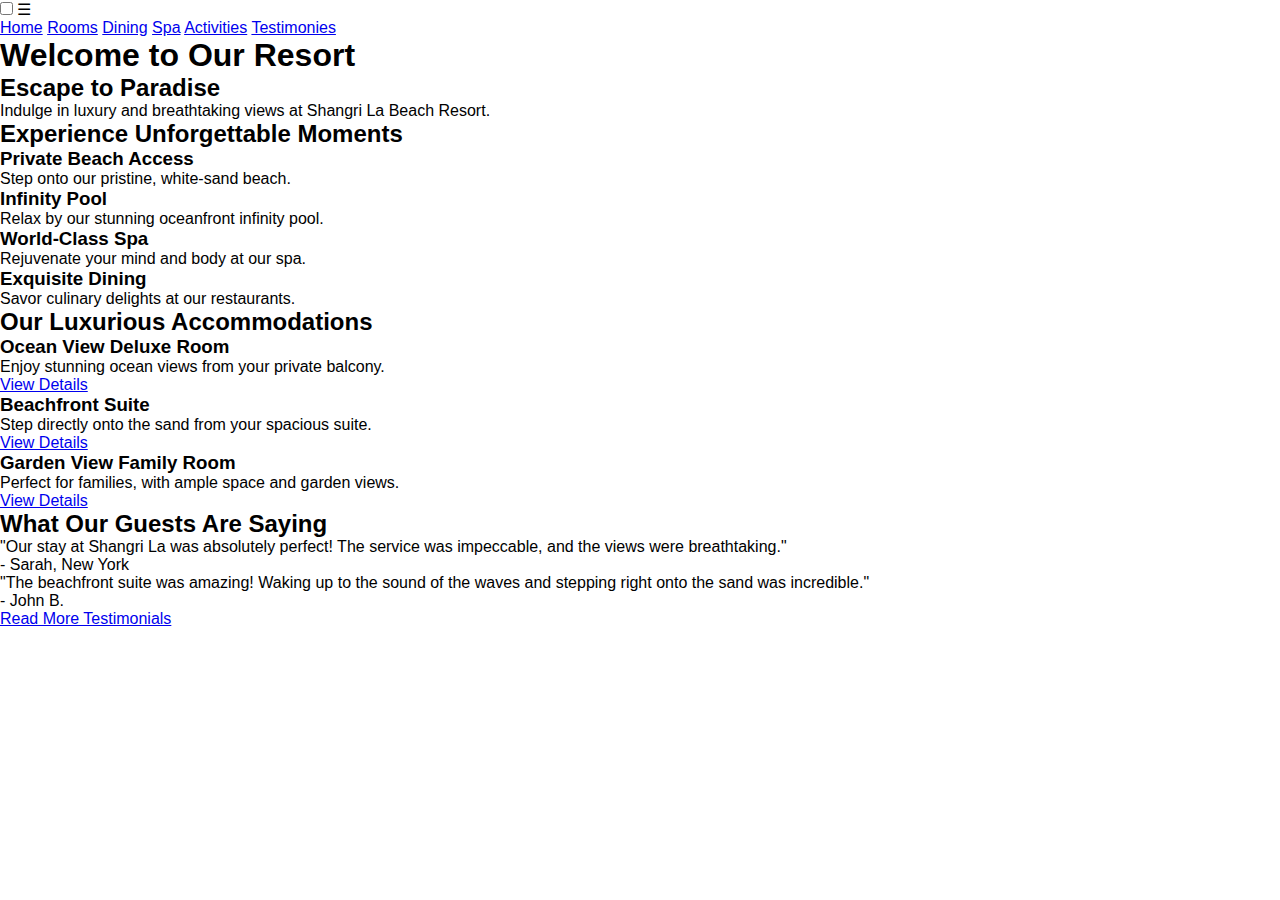
<file: index.html>
<!DOCTYPE html>
<html lang="en">
<head>
  <meta charset="UTF-8">
  <title>Resort Homepage</title>
  <link rel="stylesheet" href="global.css">
</head>
    <body>
    <nav class="hamburger-menu">
        <input type="checkbox" id="menu-toggle">
        <label for="menu-toggle" class="menu-icon">&#9776;</label>
        <div class="menu">
            <a href="index.html">Home</a>
            <a href="./pages/rooms.html">Rooms</a>
            <a href="./pages/dining.html">Dining</a>
            <a href="./pages/spa.html">Spa</a>
            <a href="./pages/activities.html">Activities</a>
            <a href="./pages/testimonies.html">Testimonies</a>
        </div>
    </nav>
    <!-- Homepage content-->
    <h1>Welcome to Our Resort</h1>   
        <h2>Escape to Paradise</h2>
            <p>Indulge in luxury and breathtaking views at Shangri La Beach Resort.</p>
        <h2>Experience Unforgettable Moments</h2>
        <h3>Private Beach Access</h3>
            <p>Step onto our pristine, white-sand beach.</p>
        <h3>Infinity Pool</h3>
            <p>Relax by our stunning oceanfront infinity pool.</p>
        <h3>World-Class Spa</h3>
            <p>Rejuvenate your mind and body at our spa.</p>
        <h3>Exquisite Dining</h3>
            <p>Savor culinary delights at our restaurants.</p>
    
        <h2>Our Luxurious Accommodations</h2>
        <h3>Ocean View Deluxe Room</h3>
            <p>Enjoy stunning ocean views from your private balcony.</p>    
            <p><a href="./pages/rooms.html">View Details</a></p>
        <h3>Beachfront Suite</h3>
            <p>Step directly onto the sand from your spacious suite.</p>    
            <p><a href="./pages/rooms.html">View Details</a></p>
        <h3>Garden View Family Room</h3>
            <p>Perfect for families, with ample space and garden views.</p>    
            <p><a href="./pages/rooms.html">View Details</a></p>
        <h2>What Our Guests Are Saying</h2>
            <p>"Our stay at Shangri La was absolutely perfect! 
                The service was impeccable, and the views were breathtaking."</p>
                <p>- Sarah, New York</p>
            <p>"The beachfront suite was amazing! Waking up to the 
                sound of the waves and stepping right onto the sand was incredible."</p>
                <p>- John B.</p>
            <p><a href="./pages/testimonies.html">Read More Testimonials</a></p>
    </body>
</html>
</file>
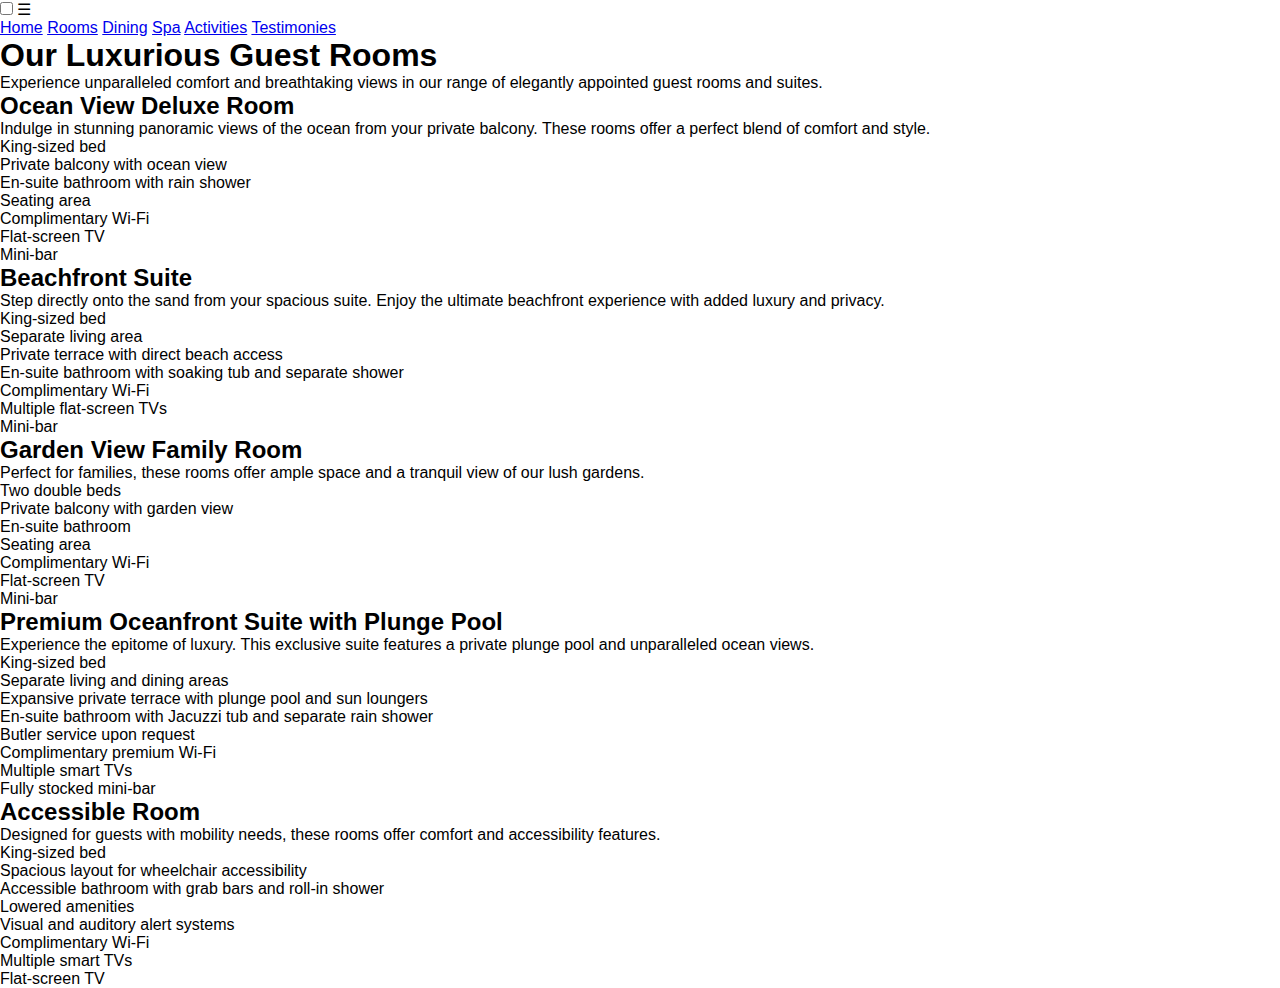
<file: pages/rooms.html>
<!DOCTYPE html>
<html lang="en">
<head>
  <meta charset="UTF-8">
  <title>Rooms</title>
  <link rel="stylesheet" href="../global.css">
</head>
    <body>
        <nav class="hamburger-menu">
            <input type="checkbox" id="menu-toggle">
            <label for="menu-toggle" class="menu-icon">&#9776;</label>
            <div class="menu">
                <a href="../index.html">Home</a>
                <a href="rooms.html">Rooms</a>
                <a href="dining.html">Dining</a>
                <a href="spa.html">Spa</a>
                <a href="activities.html">Activities</a>
                <a href="testimonies.html">Testimonies</a>
            </div>
        </nav>
        <!-- Room-page content-->
        <h1>Our Luxurious Guest Rooms</h1>
            <p>Experience unparalleled comfort and breathtaking 
            views in our range of elegantly appointed guest rooms and suites.</p>
        <h2>Ocean View Deluxe Room</h2>
            <p>Indulge in stunning panoramic views of the ocean from your private balcony.
            These rooms offer a perfect blend of comfort and style.</p>
            <ul>
                <li>King-sized bed</li>
                <li>Private balcony with ocean view</li>
                <li>En-suite bathroom with rain shower</li>
                <li>Seating area</li>
                <li>Complimentary Wi-Fi</li>
                <li>Flat-screen TV</li>
                <li>Mini-bar</li>
            </ul>
        <h2>Beachfront Suite</h2>
            <p>Step directly onto the sand from your spacious suite. 
            Enjoy the ultimate beachfront experience with added luxury and privacy.</p>
            <ul>
                <li>King-sized bed</li>
                <li>Separate living area</li>
                <li>Private terrace with direct beach access</li>
                <li>En-suite bathroom with soaking tub and separate shower</li>
                <li>Complimentary Wi-Fi</li>
                <li>Multiple flat-screen TVs</li>
                <li>Mini-bar</li>
            </ul>
        <h2>Garden View Family Room</h2>
            <p>Perfect for families, these rooms offer ample space and a tranquil view of our lush gardens.</p>
            <ul>
                <li>Two double beds</li>
                <li>Private balcony with garden view</li>
                <li>En-suite bathroom</li>
                <li>Seating area</li>
                <li>Complimentary Wi-Fi</li>
                <li>Flat-screen TV</li>
                <li>Mini-bar</li>
            </ul>
        <h2>Premium Oceanfront Suite with Plunge Pool</h2>
            <p>Experience the epitome of luxury. This exclusive suite features a private plunge pool and unparalleled ocean views.</p>
            <ul>
                <li>King-sized bed</li>
                <li>Separate living and dining areas</li>
                <li>Expansive private terrace with plunge pool and sun loungers</li>
                <li>En-suite bathroom with Jacuzzi tub and separate rain shower</li>
                <li>Butler service upon request</li>
                <li>Complimentary premium Wi-Fi</li>
                <li>Multiple smart TVs</li>
                <li>Fully stocked mini-bar</li>
            </ul>
        <h2>Accessible Room</h2>
            <p>Designed for guests with mobility needs, these rooms offer comfort and accessibility features.</p>
            <ul>
                <li>King-sized bed</li>
                <li>Spacious layout for wheelchair accessibility</li>
                <li>Accessible bathroom with grab bars and roll-in shower</li>
                <li>Lowered amenities</li>
                <li>Visual and auditory alert systems</li>
                <li>Complimentary Wi-Fi</li>
                <li>Multiple smart TVs</li>
                <li>Flat-screen TV</li>
            </ul>
    </body>
</html>
</file>
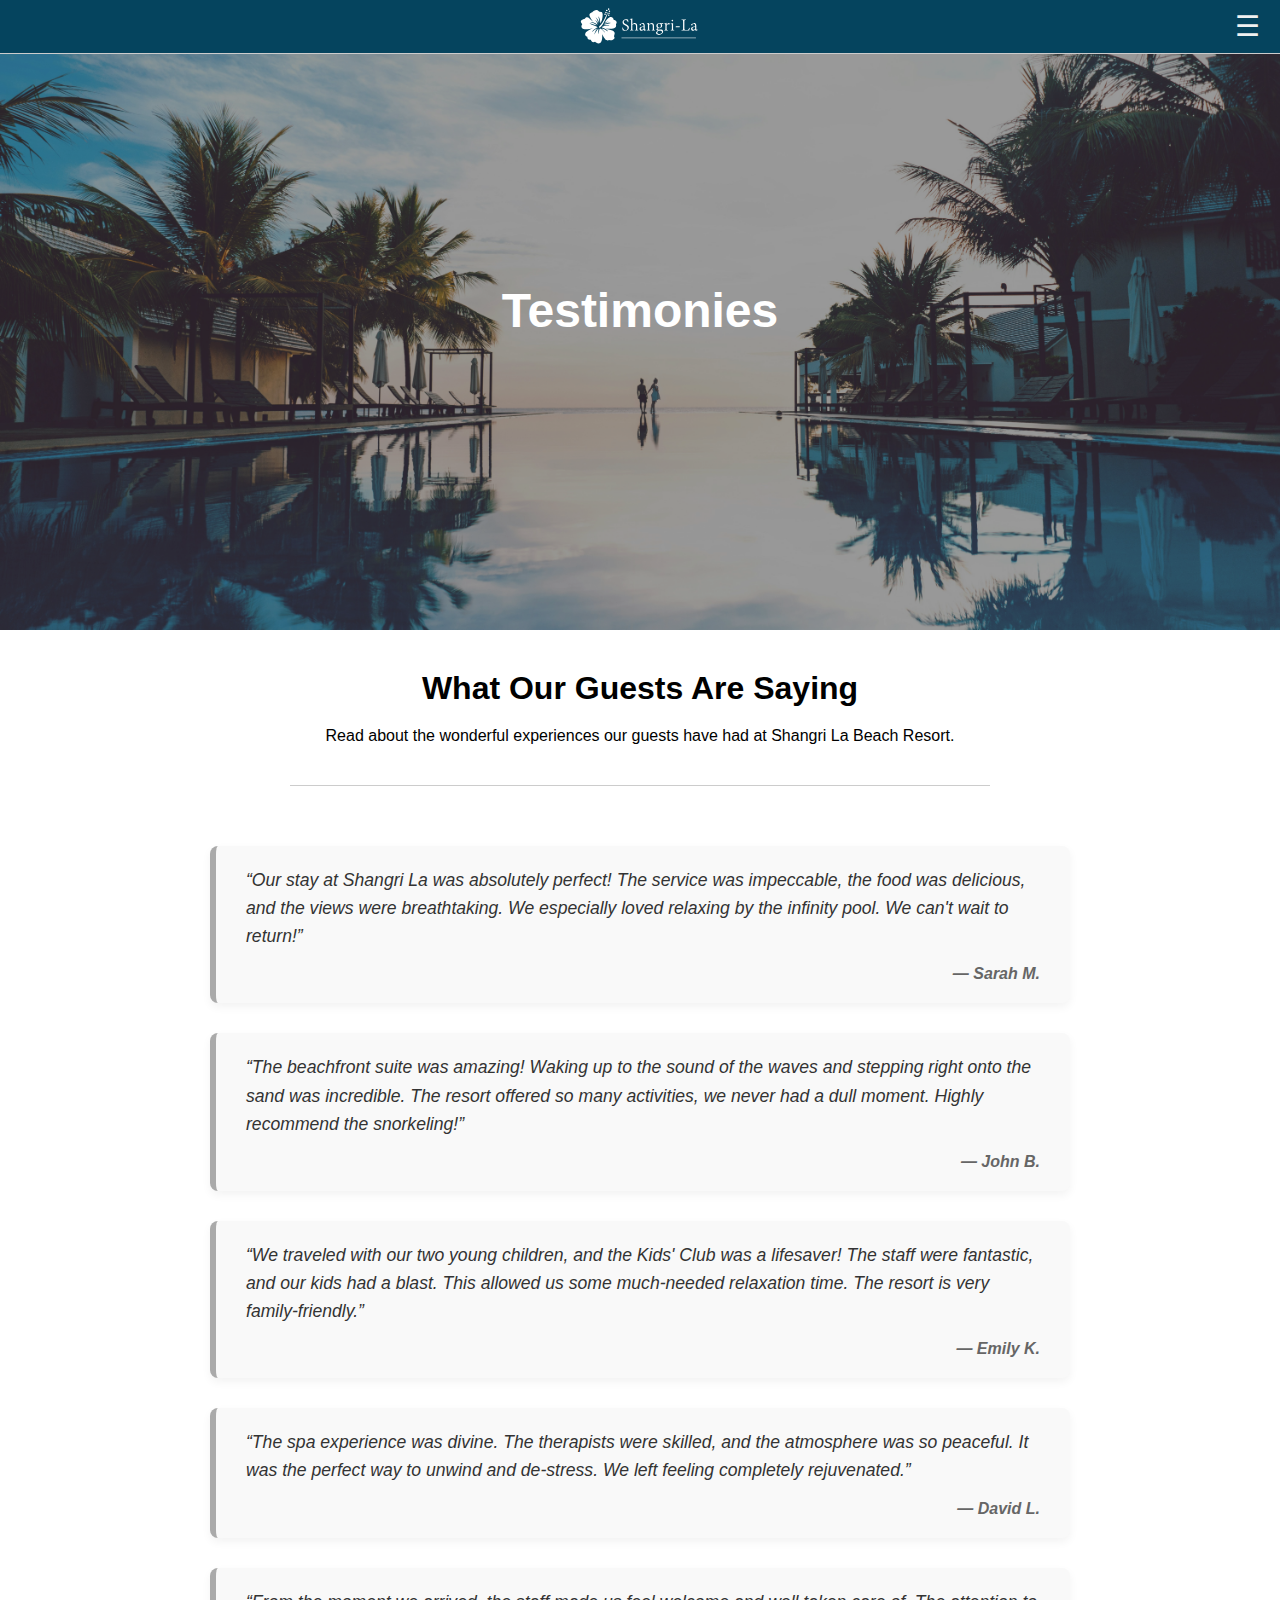
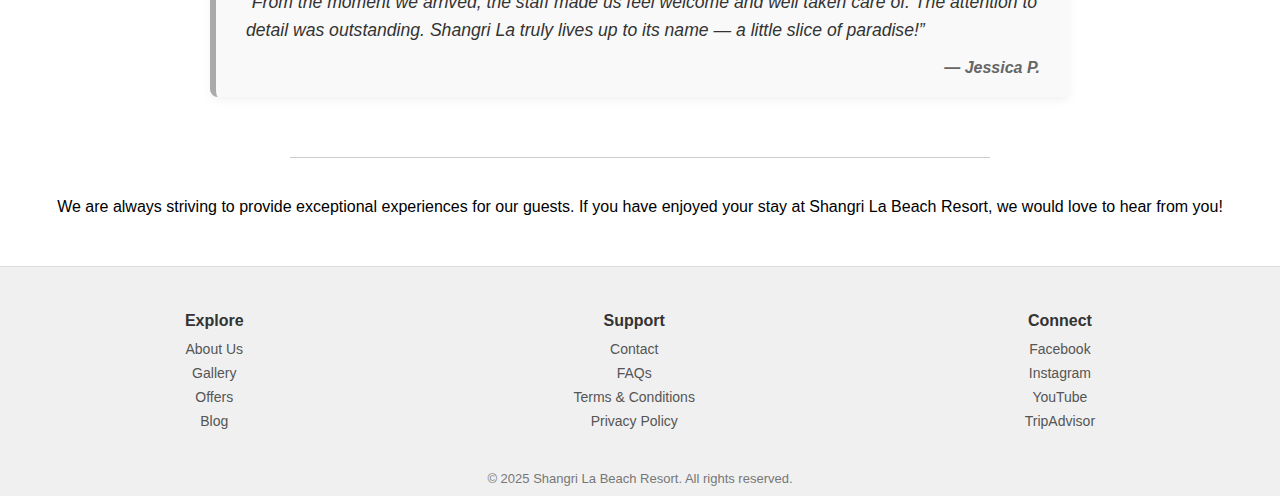
<file: pages/testimonies.html>
<!DOCTYPE html>
<html lang="en">
<head>
  <meta charset="UTF-8">
  <title>Testimonies</title>
  <link rel="stylesheet" href="../global.css">
  <link rel="icon" href="../images/favicon.png">
</head>
  <body>
      <header class="navbar">
          <div class="logo">
            <a href="../index.html"><img src="../images/logo.svg" alt="Shangri La Logo"></a>
          </div>
          <div class="menu-container">
            <div class="menu-toggle" id="menu-toggle">&#9776;</div>
            <nav class="nav-links" id="nav-links">
              <a href="../index.html">Home</a>
              <a href="rooms.html">Rooms</a>
              <a href="dining.html">Dining</a>
              <a href="spa.html">Spa</a>
              <a href="activities.html">Activities</a>
              <a href="testimonies.html">Testimonies</a>
            </nav>
          </div>
      </header> 
      <!-- Hero Banner -->
      <section class="hero" style="background-image: url('../images/testimonies-hero.jpg');">
        <div class="hero-content">
          <h1>Testimonies</h1>
        </div>
      </section>
      <div class="centered-text">
        <h1>What Our Guests Are Saying</h1>
        <p>Read about the wonderful experiences our guests have had at Shangri La Beach Resort.</p>
      </div>
      <hr>
      <!-- testimonies-page content -->
      <section class="testimonials-list">
        <blockquote>
          <p>“Our stay at Shangri La was absolutely perfect! The service was impeccable, the food was delicious, and the views were breathtaking. We especially loved relaxing by the infinity pool. We can't wait to return!”</p>
          <footer>— Sarah M.</footer>
        </blockquote>
      
        <blockquote>
          <p>“The beachfront suite was amazing! Waking up to the sound of the waves and stepping right onto the sand was incredible. The resort offered so many activities, we never had a dull moment. Highly recommend the snorkeling!”</p>
          <footer>— John B.</footer>
        </blockquote>
      
        <blockquote>
          <p>“We traveled with our two young children, and the Kids' Club was a lifesaver! The staff were fantastic, and our kids had a blast. This allowed us some much-needed relaxation time. The resort is very family-friendly.”</p>
          <footer>— Emily K.</footer>
        </blockquote>
      
        <blockquote>
          <p>“The spa experience was divine. The therapists were skilled, and the atmosphere was so peaceful. It was the perfect way to unwind and de-stress. We left feeling completely rejuvenated.”</p>
          <footer>— David L.</footer>
        </blockquote>
      
        <blockquote>
          <p>“From the moment we arrived, the staff made us feel welcome and well taken care of. The attention to detail was outstanding. Shangri La truly lives up to its name — a little slice of paradise!”</p>
          <footer>— Jessica P.</footer>
        </blockquote>
      </section>
      <hr>
      <div class="centered-text">
        <p>We are always striving to provide exceptional experiences for our guests. 
          If you have enjoyed your stay at Shangri La Beach Resort, we would love to hear from you!</p>
      </div>
      <!-- Footer -->
      <footer class="footer">
        <div class="footer-content">
          <div class="footer-section">
            <h4>Explore</h4>
            <ul>
              <li><a href="#">About Us</a></li>
              <li><a href="#">Gallery</a></li>
              <li><a href="#">Offers</a></li>
              <li><a href="#">Blog</a></li>
            </ul>
          </div>
      
          <div class="footer-section">
            <h4>Support</h4>
            <ul>
              <li><a href="#">Contact</a></li>
              <li><a href="#">FAQs</a></li>
              <li><a href="#">Terms & Conditions</a></li>
              <li><a href="#">Privacy Policy</a></li>
            </ul>
          </div>
      
          <div class="footer-section">
            <h4>Connect</h4>
            <ul>
              <li><a href="#">Facebook</a></li>
              <li><a href="#">Instagram</a></li>
              <li><a href="#">YouTube</a></li>
              <li><a href="#">TripAdvisor</a></li>
            </ul>
          </div>
        </div>
        <p class="footer-bottom">&copy; 2025 Shangri La Beach Resort. All rights reserved.</p>
      </footer>
      <!-- Javascript -->
      <script src="../global.js" defer></script>
</body>
</html>
</file>
<file: global.css>
/* Reset and base */
* {
    margin: 0;
    padding: 0;
    box-sizing: border-box;
}
  
body {
    font-family: Arial, sans-serif;
}
  
/* Navbar styles */
.navbar {
    position: fixed;
    top: 0;
    width: 100%;
    background-color: #05445E;
    z-index: 1000;
    display: flex;
    align-items: center;
    justify-content: space-between;
    padding: 10px 20px;
    border-bottom: 1px solid #cccccc;
}
  
/* Centers logo */
.logo {
    position: absolute;
    left: 50%;
    transform: translateX(-50%);
}
  
.logo img {
    height: 40px;
    display: block;
}
  
/* Container for hamburger and nav links */
.menu-container {
    display: flex;
    align-items: center;
    margin-left: auto;
}
  
/* Hamburger icon */
.menu-toggle {
    font-size: 28px;
    cursor: pointer;
    padding-left: 15px;
    color: #f0f0f0;
}
  
/* Navigation links */
.nav-links {
    display: none;
    flex-direction: column;
    background-color: white;
    position: absolute;
    top: 60px;
    right: 10px;
    padding: 10px;
    border: 1px solid #eeeeee;
    min-width: 150px;
}
  
.nav-links.active {
    display: flex;
}
  
.nav-links a {
    text-decoration: none;
    color: #333333;
    font-weight: 600;
    margin: 5px 0;
    padding: 5px;
}
  
/* Desktop layout */
@media (min-width: 769px) {
    .nav-links {
      top: 60px;
      right: 10px;
      align-items: flex-end;
    }
}

/* Hero Banner */
.hero {
width: 100%;
height: 70vh;
background-size: cover;
background-position: center;
display: flex;
align-items: center;
justify-content: center;
position: relative;
text-align: center;
color: white;
}

.hero::before {
content: "";
position: absolute;
top: 0; left: 0;
width: 100%;
height: 100%;
background-color: rgba(0, 0, 0, 0.4); 
z-index: 1;
}

.hero-content {
position: relative;
z-index: 2;
padding: 20px;
}

.hero-content h1 {
font-size: 3rem;
margin-bottom: 10px;
}

.hero-content p {
font-size: 1.2rem;
}

/* Center text */
.centered-text {
    margin-top: 40px;
    text-align: center;
}

.centered-text h1 {
    margin-bottom: 20px; 
}

.centered-text h2 {
    margin-bottom: 20px; 
}

.centered-text h3 {
    margin-bottom: 20px; 
}

/* Grey line */
hr {
    border: none;
    border-top: 1px solid #cccccc; 
    width: 700px;               
    margin: 40px auto;          
}
  
/* Info section layout */
.info-section {
padding: 40px 20px;
display: flex;
justify-content: center;
}

.info-container {
display: flex;
flex-wrap: wrap;
max-width: 1200px;
align-items: center;
gap: 30px;
}

/* Default: Image left, text right */
.info-image {
flex: 1 1 400px;
}

.info-image img {
width: 100%;
height: auto;
border-radius: 10px;
}

.info-text {
flex: 1 1 400px;
}

.info-text h2 {
margin-bottom: 15px;
color: #333333;
}

.info-text h3 {
margin-top: 10px;
color: #444444;
}

.info-text p {
margin-bottom: 10px;
color: #555555;
}

/* Alternating layout */
.info-section.reverse .info-container {
flex-direction: row-reverse;
}

/* Mobile-friendly layout */
@media (max-width: 768px) {
    .info-container {
        flex-direction: column;
        text-align: center;
    }

    .info-section.reverse .info-container {
        flex-direction: column;
    }
}

.testimonials-list {
max-width: 900px;
margin: 60px auto;
padding: 0 20px;
}

.testimonials-list blockquote {
background-color: #f9f9f9;
border-left: 6px solid #aaaaaa;
margin: 30px 0;
padding: 20px 30px;
font-style: italic;
position: relative;
box-shadow: 0 4px 10px rgba(0,0,0,0.05);
border-radius: 8px;
}

.testimonials-list blockquote p {
font-size: 1.1rem;
color: #333333;
line-height: 1.6;
margin-bottom: 15px;
}

.testimonials-list blockquote footer {
text-align: right;
font-weight: bold;
color: #666666;
}

/* Testimonials slider layout */
.testimonials-slider {
text-align: center;
margin: 50px auto;
max-width: 700px;
}

.slider-container {
display: flex;
align-items: center;
justify-content: center;
position: relative;
}

.arrow {
font-size: 24px;
padding: 10px 20px;
background-color: transparent;
border: none;
cursor: pointer;
user-select: none;
}

.testimonial-wrapper {
overflow: hidden;
width: 100%;
max-width: 500px;
height: 150px;
position: relative;
}

.testimonial {
position: absolute;
top: 0;
width: 100%;
opacity: 0;
transition: opacity 0.6s ease-in-out;
padding: 0 20px;
}

.testimonial.active {
opacity: 1;
position: relative;
}

.testimonial p {
margin: 10px 0;
font-size: 1.1rem;
color: #333;
}

.testimonial .author {
font-style: italic;
color: #555;
font-size: 0.9rem;
}

  
/* Footer Styles */
.footer {
    background-color: #f0f0f0;
    padding: 30px 20px 10px;
    text-align: center;
    border-top: 1px solid #dddddd;
    margin-top: 50px;
}
  
.footer-content {
    display: flex;
    flex-wrap: wrap;
    justify-content: space-around;
    margin-bottom: 20px;
}
  
.footer-section {
    margin: 15px;
}
  
.footer-section h4 {
    margin-bottom: 10px;
    font-size: 16px;
    color: #333333;
}
  
.footer-section ul {
    list-style: none;
    padding: 0;
}
  
.footer-section ul li {
    margin: 6px 0;
}
  
.footer-section ul a {
    text-decoration: none;
    color: #555555;
    font-size: 14px;
}
  
.footer-section ul a:hover {
    color: #0077cc;
}
  
.footer-bottom {
    font-size: 13px;
    color: #777777;
}
</file>
